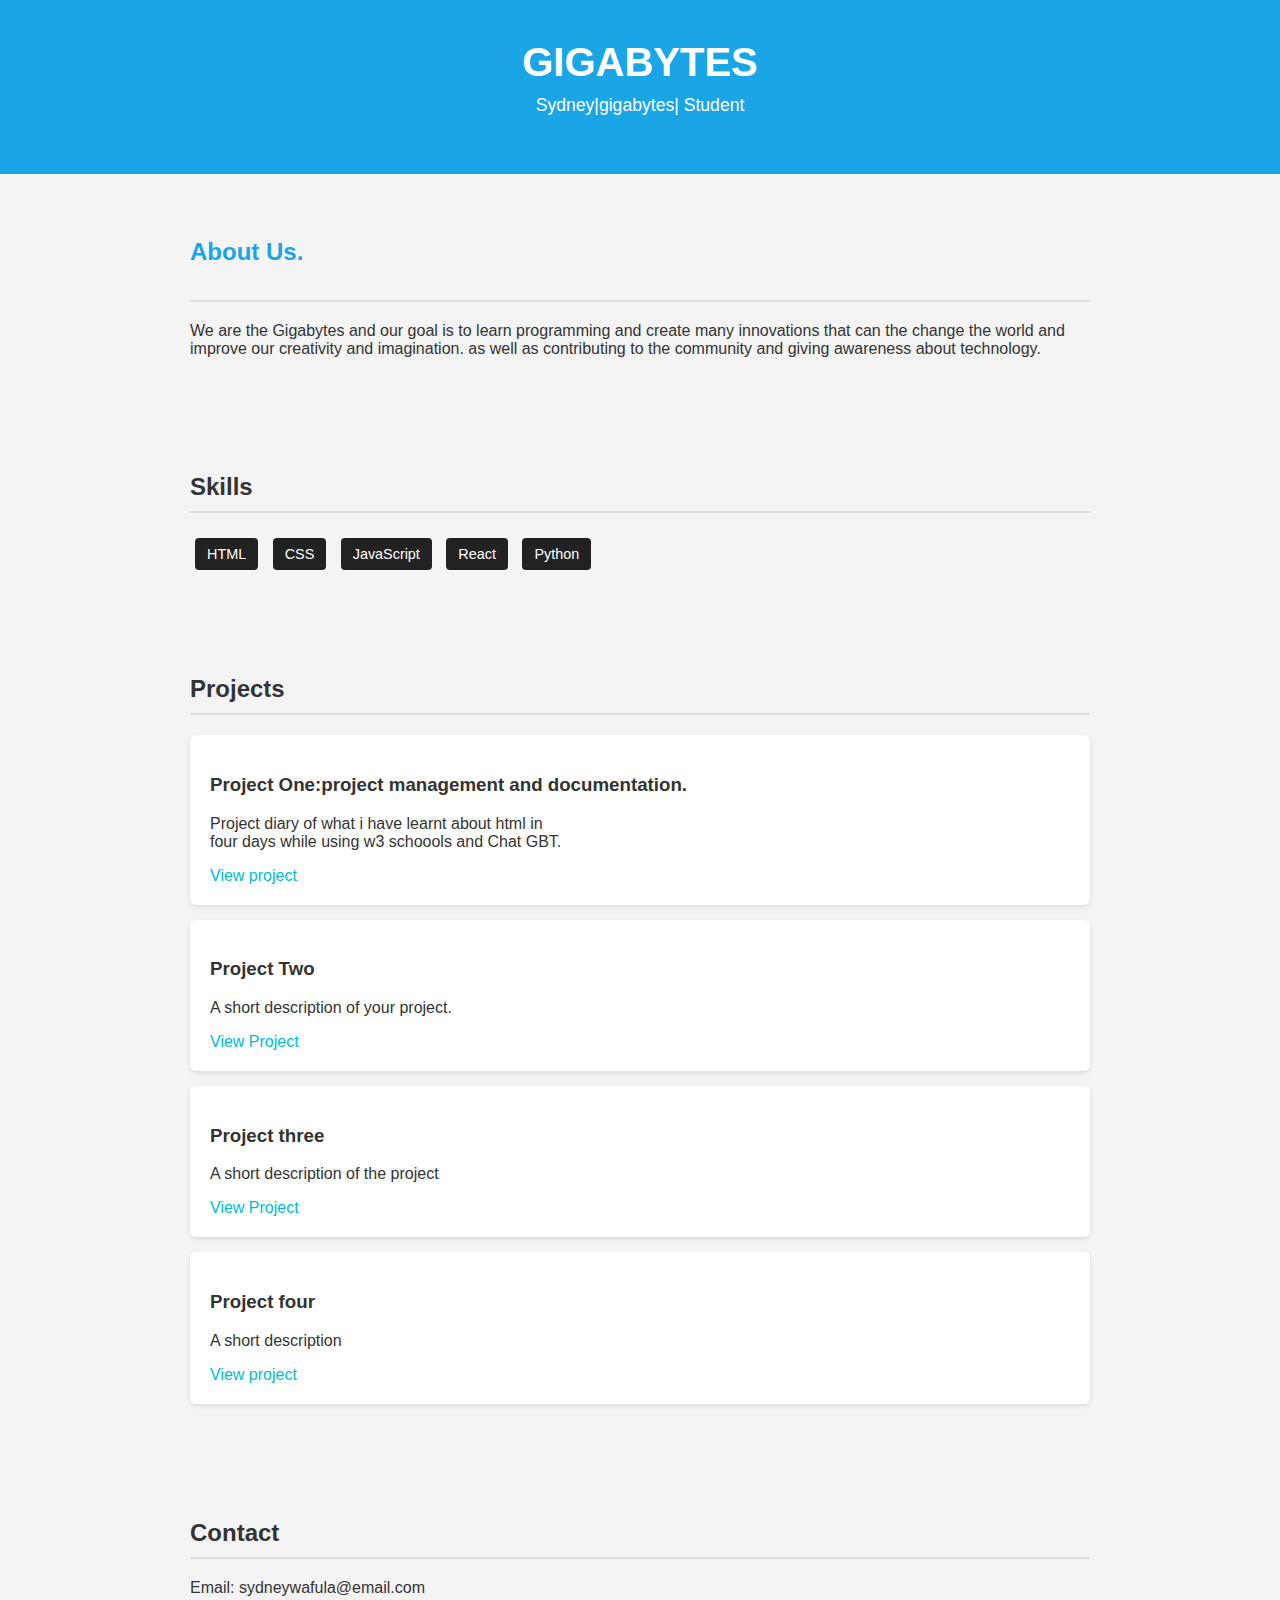
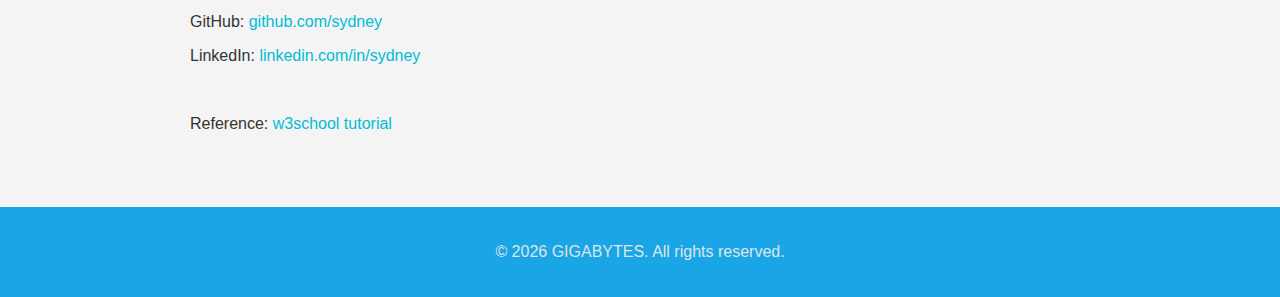
<file: index.html>
<!DOCTYPE html>
<html lang="en">
<head>
    <meta charset="UTF-8">
    <meta name="viewport" content="width=device-width, initial-scale=1.0">
    <title>Your name | Portfolio</title>

     

    <style>
        body {
            margin: 0;
            font-family: Arial, Helvetica, sans-serif;
            background-color: #f4f4f4;
            color: #333;
        }
        header {
            background: #1aa5e6;
            color: #fff;
            padding: 40px 20px;
            text-align: center;
        }
        header h1 {
            margin: 0;
            font-size: 2.5rem;
        }
        header p {
            font-size: 1.1rem;
            margin-top: 10px;
        }
        section {
            padding: 40px 20px;
            max-width: 900px;
            margin: auto;
        }
        h2 {
            border-bottom: 2px solid #ddd;
            padding-bottom: 10px;
        }
        .skills span {
            display: inline-block;
            background: #222;
            color: #fff;
            padding: 8px 12px;
            margin: 5px;
            border-radius: 4px;
            font-size: 0.9rem;
        }
        .project {
            background: #fff;
            padding: 20px;
            margin: 15px 0;
            border-radius: 6px;
            box-shadow: 0 2px 5px rgba(0,0,0,0.1);
        }

        footer {
            text-align: center;
            padding: 20px;
            background: #1aa5e6;
            color: #dce5e9;
        }
        a {
            color: #00bcd4;
            text-decoration: none;
        }
    </style>
</head>
<body>

    <header>
        <h1>GIGABYTES</h1>
        <p>Sydney|gigabytes| Student</p>
    </header>

    <section>
        <h2><p style="color:#1aa5e6">About Us.</p></h2>
        <p>
            We are the Gigabytes and our goal is to learn programming and create
            many innovations that can the change the world and improve our creativity and imagination.
            as well as contributing to the community and giving awareness about technology.
        </p>
    </section>

    <section>
        <h2>Skills</h2>
        <div class="skills">
            <span>HTML</span>
            <span>CSS</span>
            <span>JavaScript</span>
            <span>React</span>
            <span>Python</span>
        </div>
    </section>

    <section>
        <h2>Projects</h2>

        <div class="project">
            <h3>Project One:project management and documentation.</h3>
            <p>Project diary of what i have learnt about html in <br>
                four days while using w3 schoools and Chat GBT.</p>
        <a href= "module1.html">View project</a>
        </div>

        <div class="project">
            <h3>Project Two</h3>
            <p>A short description of your project.</p>
            <a href="#">View Project</a>
        </div>
        
        <div class="project">
            <h3>Project three</h3>
            <p>A short description of the project</p>
            <a href="#">View Project</a>
        </div>

        <div class="project">
            <h3>Project four</h3>
            <p>A short description</p>
            <a href="#">View project</a>
        </div>

    </section>
      
    <section>
        <h2>Contact</h2>
        <p>Email: sydneywafula@email.com</p>
        <p>GitHub: <a href="#">github.com/sydney</a></p>
        <p>LinkedIn: <a href="#">linkedin.com/in/sydney</a></p>
        <br> <p>Reference: <a href="https://w3schools.com">w3school tutorial</a></p>
        </br>
    </section>

    <footer>
        <p>© 2026 GIGABYTES. All rights reserved.</p>
    </footer>



</body>
</html>
</file>
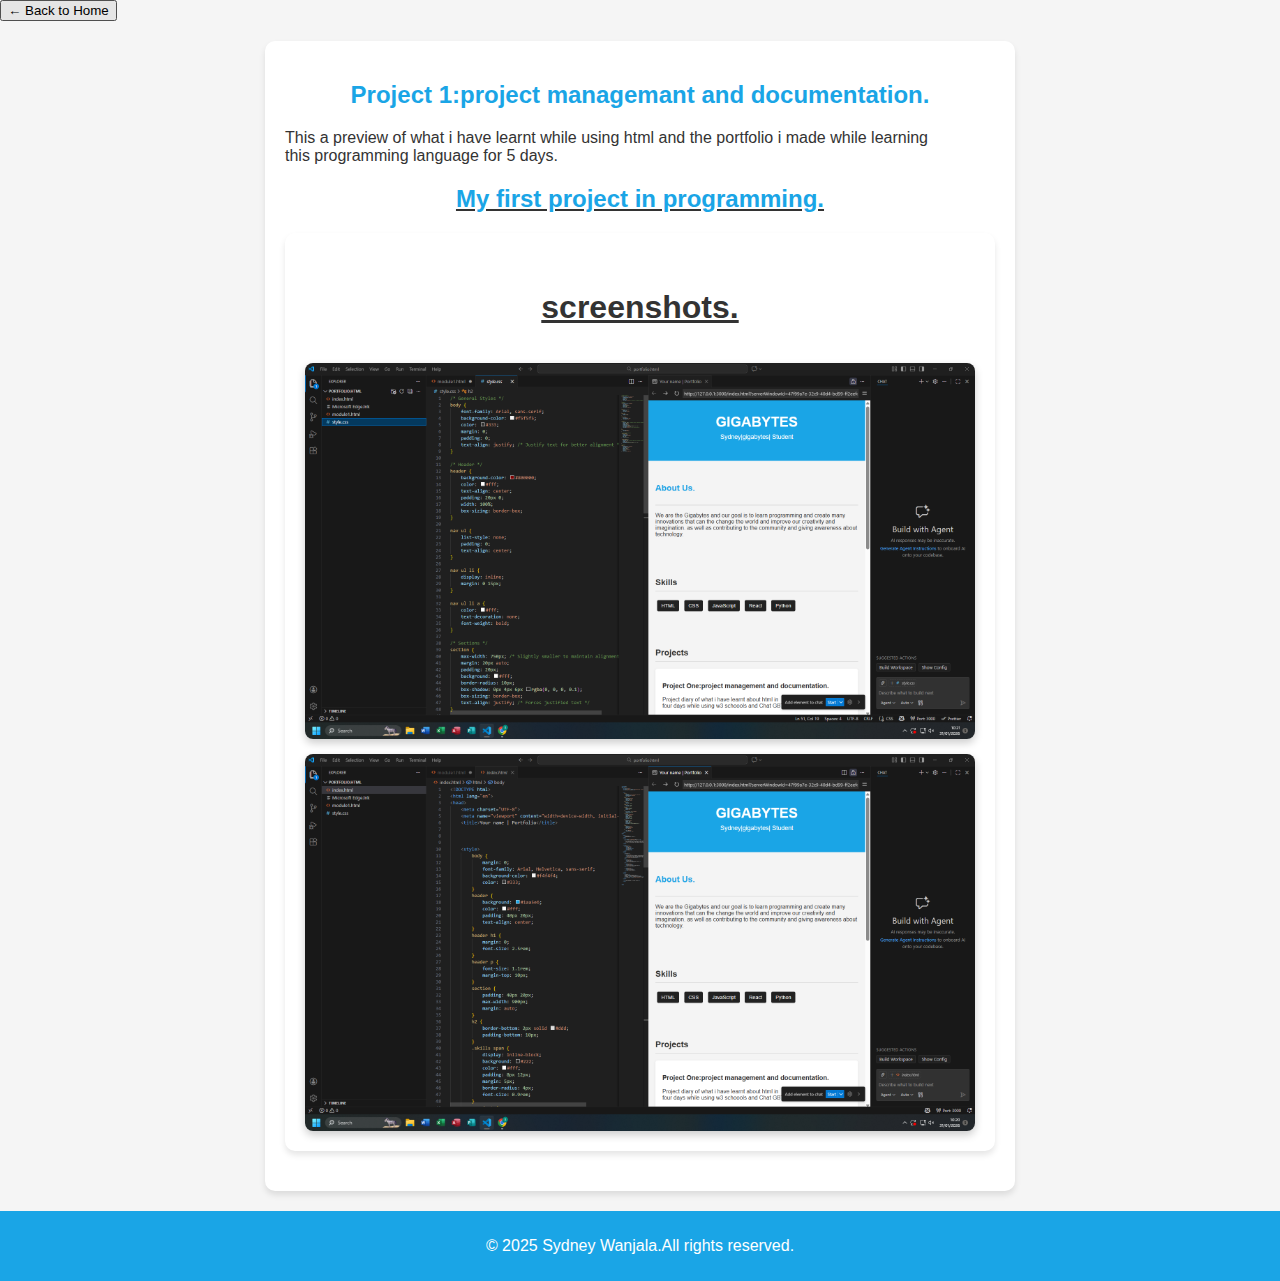
<file: module1.html>
<!--module1.html-->


<html lang="en">
<head>
    <meta charset="UTF-8">
    <meta name="viewport" content="width=device-width, initial-scale=1.0">
    <title>Module 1 - Project Management and documantation</title>
    <link rel="stylesheet" href="style.css">
</head>
<body>
    <button class="toggle-button" onclick="window.location.href='index.html'">&#8592; Back to Home</button>
    
    <section id="module1">
        <h2>Project 1:project managemant and documentation.</h2>
            <p>This a preview of what i have learnt while using html and the portfolio i made while learning <br>this 
            programming language for 5 days.</p>
        <u><h2>My first project in programming.</h2></u>


      <section id="module 1">

       <div class="project-images">
            <h1><u>screenshots.</u></h1>

            <div class="card">
            <img src="images/Screenshot (3).png" alt="Project 2">
        
        </div>

            <div class="card">
            <img src="images/Screenshot (2).png" alt="Project 2">
        
        </div>
          
    
          </div>

        </div>
      </section>

    </section>

    <footer>
        <p>&copy; 2025 Sydney Wanjala.All rights reserved.</p>
    </footer>
</body>
</html>
</file>
<file: style.css>
/* General Styles */
body {
    font-family: Arial, sans-serif;
    background-color: #f5f5f5;
    color: #333;
    margin: 0;
    padding: 0;
    text-align: justify; /* Justify text for better alignment */
}

/* Header */
header {
    background-color: #800000;
    color: #fff;
    text-align: center;
    padding: 20px 0;
    width: 100%;
    box-sizing: border-box;
}

nav ul {
    list-style: none;
    padding: 0;
    text-align: center;
}

nav ul li {
    display: inline;
    margin: 0 15px;
}

nav ul li a {
    color: #fff;
    text-decoration: none;
    font-weight: bold;
}

/* Sections */
section {
    max-width: 750px; /* Slightly smaller to maintain alignment */
    margin: 20px auto;
    padding: 20px;
    background: #fff;
    border-radius: 10px;
    box-shadow: 0px 4px 6px rgba(0, 0, 0, 0.1);
    box-sizing: border-box;
    text-align: justify; /* Forces justified text */
}

h2 {
    color: #800000;
    text-align: center;
}

/* Project Image Styling */
.project-images {
    display: flex;
    flex-direction: column;
    align-items: center;
    gap: 15px;
    margin-top: 15px;
}

.project-images img {
    width: 100%;
    max-width: 100%; /* Ensures images fit inside the section */
    height: auto;
    border-radius: 8px;
    box-shadow: 0px 4px 8px rgba(0, 0, 0, 0.2);
}

h2 {
    color: #1aa5e6;
    text-align: center;
}

/* Project Image Styling */
.project-images {
    display: flex;
    flex-direction: column;
    align-items: center;
    gap: 15px;
    margin-top: 15px;
}

.profile-img {
  width: 200px;
  height: auto;
}

.project-images img {
    width: 100%;
    max-width: 100%; /* Ensures images fit inside the section */
    height: auto;
    border-radius: 8px;
    box-shadow: 0px 4px 8px rgba(0, 0, 0, 0.2);
}

/* Footer */
footer {
    background-color: #1aa5e6;
    color: #fff;
    text-align: center;
    padding: 10px 0;
    width: 100%;
    position: relative;
    bottom: 0;
    box-sizing: border-box;
}

.project-images img {
    width: 100%;
    max-width: 100%; /* Ensures images fit inside the section */
    height: auto;
    border-radius: 8px;
    box-shadow: 0px 4px 8px rgba(0, 0, 0, 0.2);
</file>
